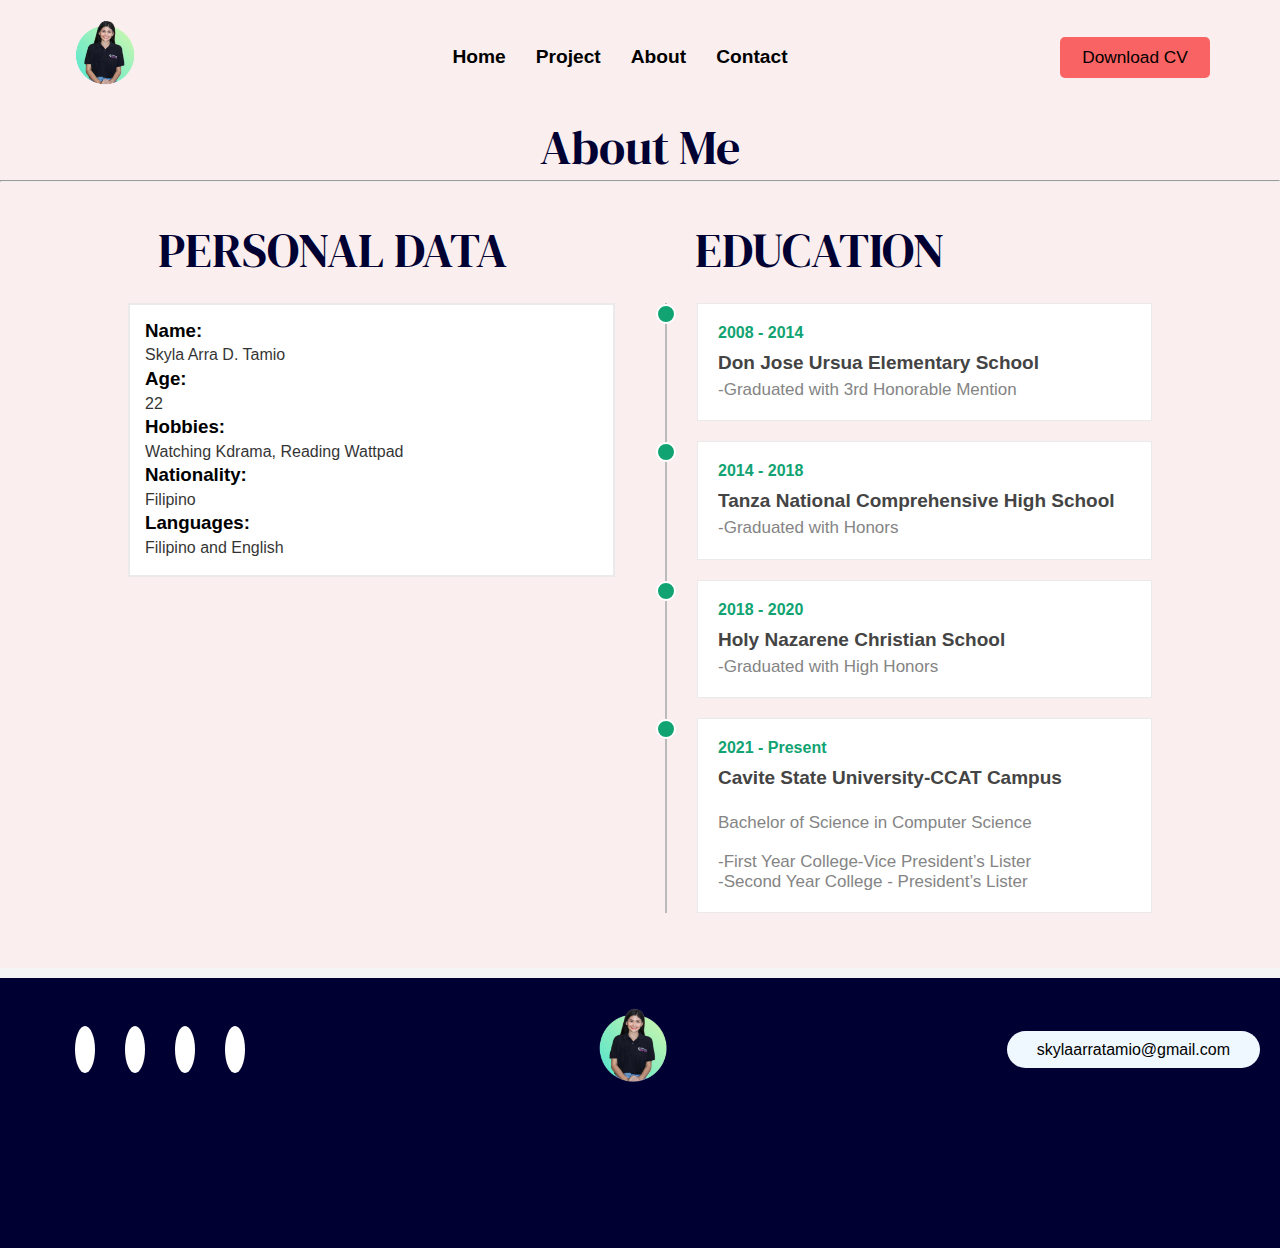
<file: about.html>
<!DOCTYPE html>
<html lang="en">
<head>
    <meta charset="UTF-8">
    <meta name="viewport" content="width=device-width, initial-scale=1.0">
    <title>Portfolio</title>


    <link rel="preconnect" href="https://fonts.googleapis.com">
    <link rel="preconnect" href="https://fonts.gstatic.com" crossorigin>
    <link href="https://fonts.googleapis.com/css2?family=DM+Serif+Display&display=swap" rel="stylesheet">

    <link rel="stylesheet" href="https://cdnjs.cloudflare.com/ajax/libs/font-awesome/6.4.0/css/all.min.css" integrity="sha512-iecdLmaskl7CVkqkXNQ/ZH/XLlvWZOJyj7Yy7tcenmpD1ypASozpmT/E0iPtmFIB46ZmdtAc9eNBvH0H/ZpiBw==" crossorigin="anonymous" referrerpolicy="no-referrer" />

    <link rel="stylesheet" href="index.css">
    <link rel="stylesheet" href="index (2).css">
    <link rel="stylesheet" href="index (3).css">
    <link rel="stylesheet" href="index (4).css">
    <link rel="stylesheet" href="index (5).css">
</head>
<body>
    <header>
        <section>
            <div class="heading">
                <div class="logo">
                    <img src="png/logo.png" alt="logo" class="logo">
                </div>
                <nav class="navigation-bar">
                    <ul class="navbar-items">
                        <li class="navbar-item">
                          <a href="index.html">Home</a>
                        </li>
                        <li class="navbar-item">
                          <a href="project.html">Project</a>
                        </li>
                        <li class="navbar-item">
                          <a href="about.html">About</a>
                        </li>
                        <li class="navbar-item">
                          <a href="contact.html">Contact</a>
                        </li>

                    </ul>
                </nav>
                <div class="cv-btn">               
                        <button type="button" class="btn extra-btn"><a href="cv/CV-TAMIO.pdf">Download CV</a></button>
                </div>
            </div>
        </section>
        <section class="about-me_site">
            <div class="all-headings">
                <h2 class="all-heading about-heading">About Me</h2>
                <hr class="un-line">
            </div>
        </section>
    </header>
<main>
     <section>
        <div class="container">
	
            <main class="row">
                        
                <section class="col personal-section">
                    
                    <header class="title">
                        <h2>PERSONAL DATA</h2>
                    </header>
                    <div class="contents personal">  
                        <h3>Name:</h3>
                        <p>Skyla Arra D. Tamio</p>
                        <h3>Age:</h3>
                        <p>22</p>
                        <h3>Hobbies:</h3>
                        <p>Watching Kdrama, Reading Wattpad</p>
                        <h3>Nationality:</h3>
                        <p>Filipino</p>
                        <h3>Languages:</h3>
                        <p>Filipino and English</p>
                    </div>

                </section> 

                <section class="col">
                    
                    <header class="title">
                        <h2>EDUCATION</h2>
                    </header>
        
                    <div class="contents">
                        
                        <div class="box">
                            <h4>2008 - 2014</h4>
                            <h3>Don Jose Ursua Elementary School</h3>
                            <p>-Graduated with 3rd Honorable Mention</p>
                        </div>
        
                        <div class="box">
                            <h4>2014 - 2018</h4>
                            <h3>Tanza National Comprehensive High School</h3>
                            <p>-Graduated with Honors</p>
                        </div>
        
                        <div class="box">
                            <h4>2018 - 2020</h4>
                            <h3>Holy Nazarene Christian School</h3>
                            <p>-Graduated with High Honors</p>
                        </div>

                        <div class="box">
                            <h4>2021 - Present</h4>
                            <h3>Cavite State University-CCAT Campus</h3><br>
                            <p>Bachelor of Science in Computer Science</p><br>
                            <p>-First Year College-Vice President’s Lister</p>
                            <p>-Second Year College - President’s Lister</p>
                        </div>
        
                    </div>

                </section>
            </main>
        </div>    
    </section>
</main>

    <footer>
        <section class="footer-top">
            <div class="footers-item">
                <div class="item1">
                    <ul class="social-icons">
                        <li class="social-icon">
                           <a href="https://web.facebook.com/skyla.tamio/">
                            <i class="fa-brands fa-facebook"></i>
                           </a>
                        </li>
                        <li class="social-icon">
                           <a href="https://www.instagram.com/skylatamio/?hl=en">
                            <i class="fa-brands fa-instagram"></i>
                           </a>
                        </li>
                        <li class="social-icon">
                           <a href="https://www.linkedin.com/in/skyla-arra-tamio-29b8aa205/">
                            <i class="fa-brands fa-linkedin"></i>
                           </a>
                        </li>
                        <li class="social-icon">
                           <a href="https://github.com/Skylaarra">
                            <i class="fa-brands fa-github"></i>
                           </a>
                        </li>
                    </ul>
                </div>
                <div class="item2">
                    <img src="png/logo.png" alt="logo">
                </div>
                <div class="item3">
                    <a href="mailto:skylaarratamio@gmail.com">
                        <i class="fa-regular fa-envelope"></i>
                        skylaarratamio@gmail.com</a>
                </div>
            </div>
        </section>
    </footer>

</body>
</html>
</file>
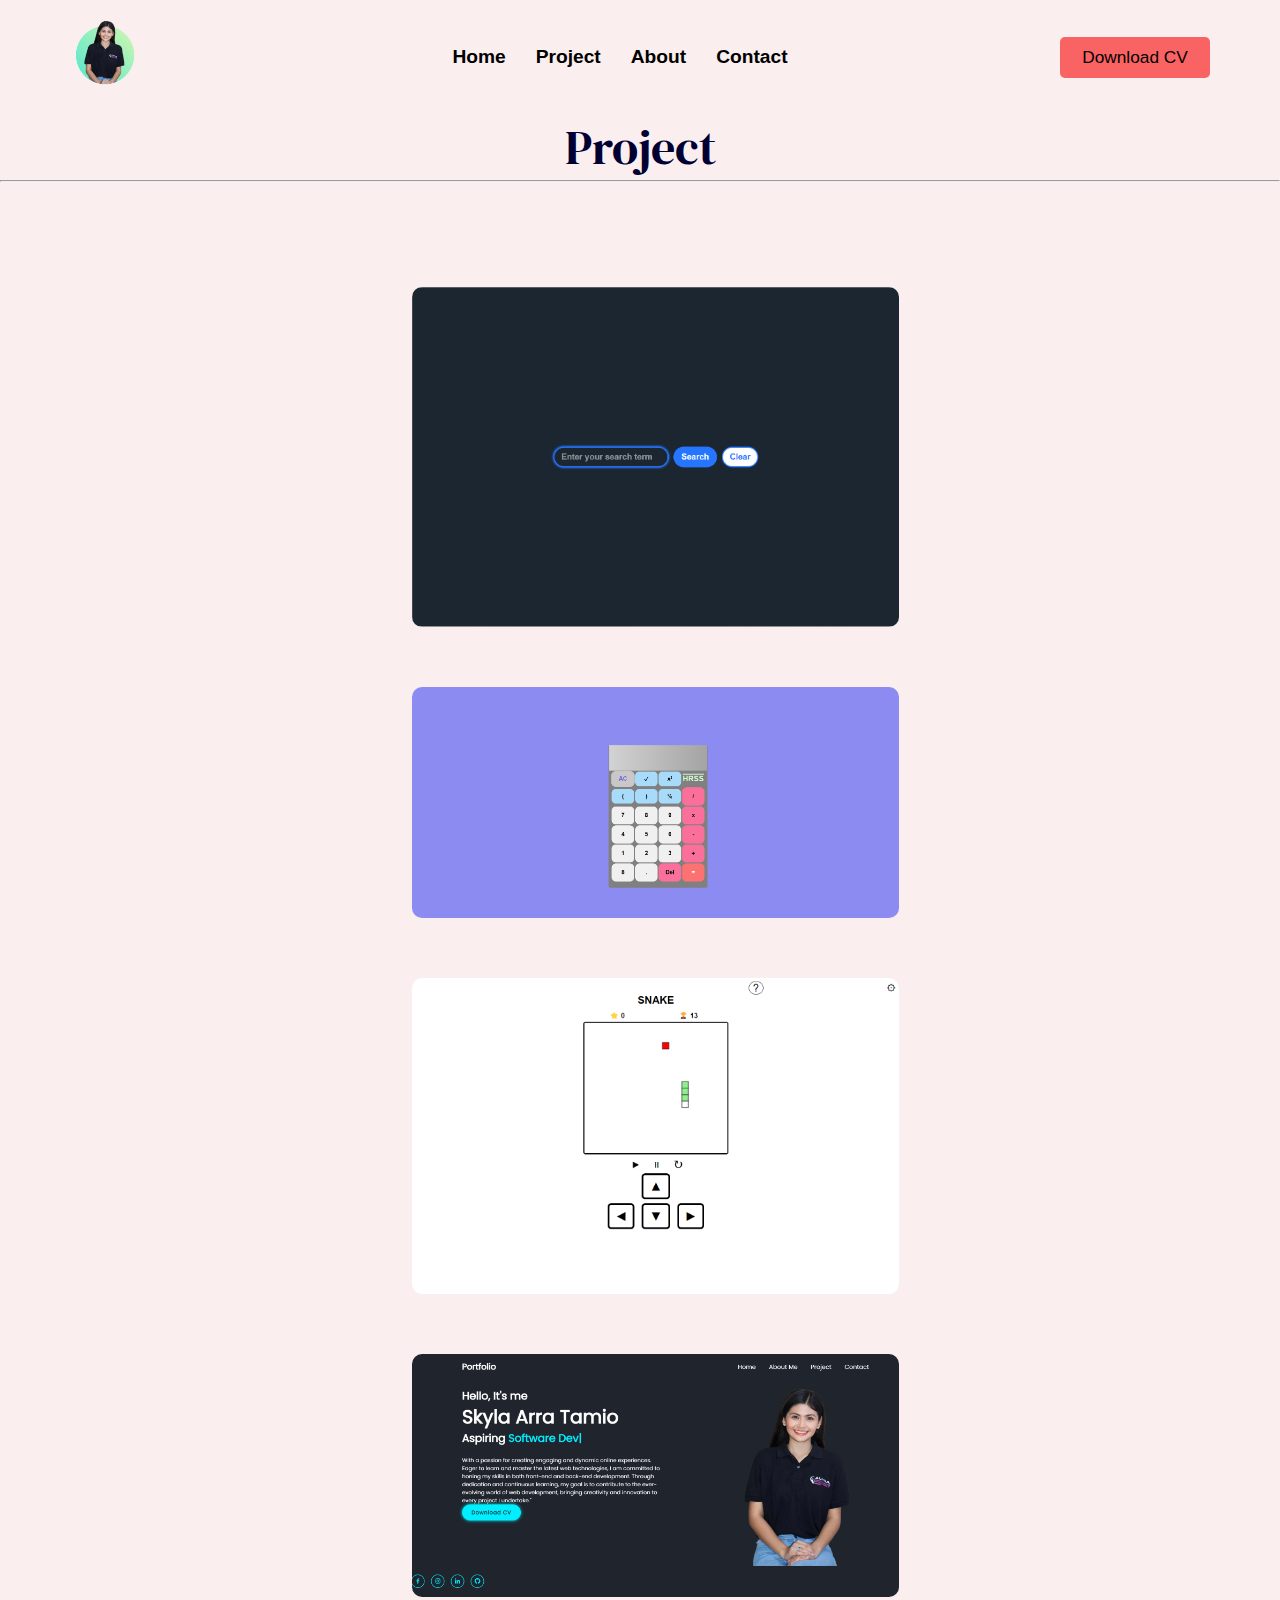
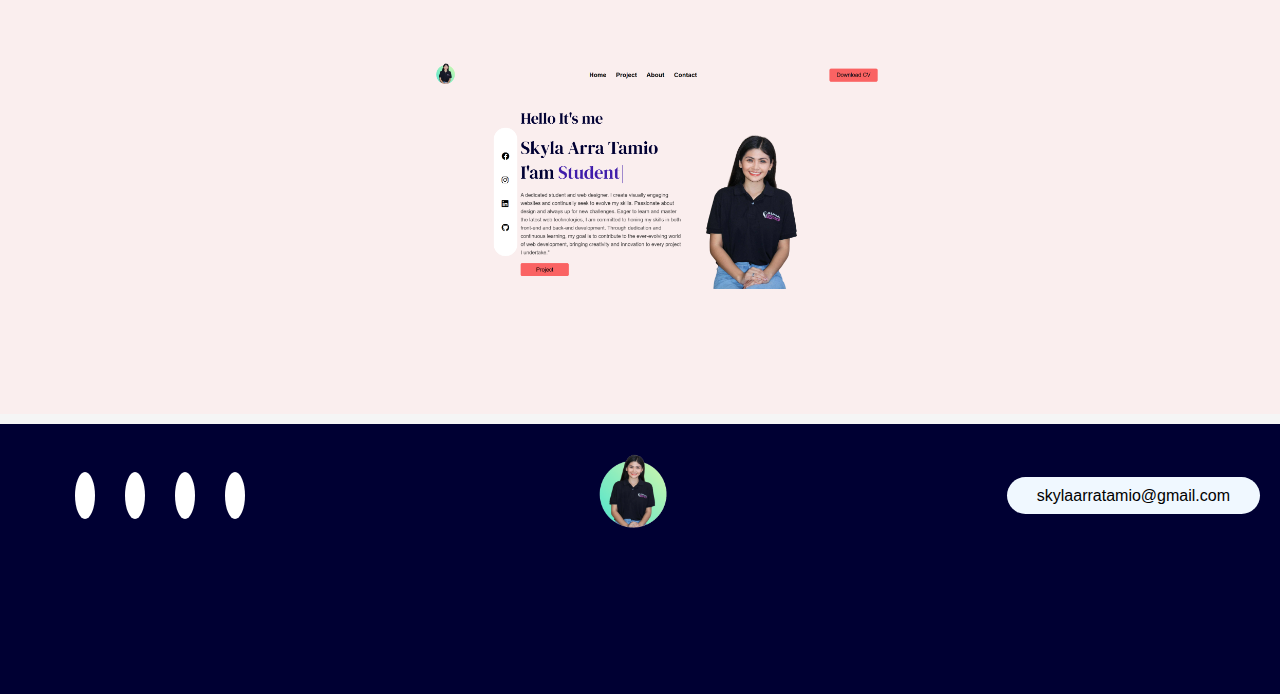
<file: project.html>
<!DOCTYPE html>
<html lang="en">
<head>
    <meta charset="UTF-8">
    <meta name="viewport" content="width=device-width, initial-scale=1.0">
    <title>Portfolio</title>

    <link rel="preconnect" href="https://fonts.googleapis.com">
    <link rel="preconnect" href="https://fonts.gstatic.com" crossorigin>
    <link href="https://fonts.googleapis.com/css2?family=DM+Serif+Display&display=swap" rel="stylesheet">

    <link rel="stylesheet" href="https://cdnjs.cloudflare.com/ajax/libs/font-awesome/6.4.0/css/all.min.css" integrity="sha512-iecdLmaskl7CVkqkXNQ/ZH/XLlvWZOJyj7Yy7tcenmpD1ypASozpmT/E0iPtmFIB46ZmdtAc9eNBvH0H/ZpiBw==" crossorigin="anonymous" referrerpolicy="no-referrer" />

    <link rel="stylesheet" href="index.css">
    <link rel="stylesheet" href="index (2).css">
    <link rel="stylesheet" href="index (3).css">
    <link rel="stylesheet" href="index (4).css">
    <link rel="stylesheet" href="index (5).css">
    </head>
    <body>

    <header>
        <section>
            <div class="heading">
                <div class="logo">
                    <img src="png/logo.png" alt="logo" class="logo">
                </div>
                <nav class="navigation-bar">
                    <ul class="navbar-items">
                        <li class="navbar-item">
                        <a href="index.html">Home</a>
                        </li>
                        <li class="navbar-item">
                        <a href="project.html">Project</a>
                        </li>
                        <li class="navbar-item">
                        <a href="about.html">About</a>
                        </li>
                        <li class="navbar-item">
                        <a href="contact.html">Contact</a>
                        </li>

                    </ul>
                </nav>
                <div class="cv-btn">
                    <button type="button" class="btn extra-btn"><a href="cv/CV-TAMIO.pdf">Download CV</a></button>
                </div>
            </div>
        </section>
        <div class="all-headings port-heading">
            <h2 class="all-heading">Project</h2>
            
        </div>

    </header>
    
<main>
    <section class="portfolio-site">
        <div class="all-headings">
            <hr class="un-line">
        </div>
        
        <div id="portfolio">
            <div class="container">
                <div class="work-list">
                    <div class="work">
                        <img src="png/search.png" alt="search">
                        <div class="layer">
                            <h3>Searching</h3>
                            <p>The search feature entails designing a user-friendly interface for entering search queries, including a well-designed search bar with accompanying buttons for ease of use. </p>
                            <a href="search.html"><i class="fa-solid fa-link"></i></a>
                        </div>
                    </div>
                    <div class="work">
                        <img src="png/calculator.png" alt="calculator">
                        <div class="layer">
                            <h3>Calculator</h3>
                            <p>This HTML and CSS calculator offers a clean, user-friendly interface for basic arithmetic tasks. It's visually appealing and efficient, making it ideal for quick calculations. </p>
                            <a href="calculator.html"><i class="fa-solid fa-link"></i></a>
                        </div>
                    </div>
                    <div class="work">
                        <img src="png/snake.png" alt="snake">
                        <div class="layer">
                            <h3>Snake</h3>
                            <p>A Snake game using HTML, CSS, and JavaScript is a classic arcade-style game. Players control a snake moving around a grid, eating food pellets to grow longer.</p>
                            <a href="snake.html"><i class="fa-solid fa-link"></i></a>
                        </div>
                    </div>
                    <div class="work">
                        <img src="png/portfolio.png" alt="portfolio">
                        <div class="layer">
                            <h3>Portfolio</h3>
                            <p>My first portfolio introduces myself and offers navigation links to explore Home, Resume/CV, Projects, About Me, and Contact pages, ensuring easy navigation for visitors.</p>
                            <a href="portfolio.html"><i class="fa-solid fa-link"></i></a>
                        </div>
                    </div>
                    <div class="work">
                        <img src="png/portfolio1.png" alt="portfolio1">
                        <div class="layer">
                            <h3>Portfolio</h3>
                            <p>I've created this platform to showcase my skills, education, projects, and contact details, demonstrating my commitment to academic excellence while connecting with potential collaborators.</p>
                            <a href="index.html"><i class="fa-solid fa-link"></i></a>
                        </div>
                    </div>
                </div>
                
            </div>
        </div>
    </section>
</main>
 
    <footer>
        <section class="footer-top">
            <div class="footers-item">
                <div class="item1">
                    <ul class="social-icons">
                        <li class="social-icon">
                           <a href="https://web.facebook.com/skyla.tamio/">
                            <i class="fa-brands fa-facebook"></i>
                           </a>
                        </li>
                        <li class="social-icon">
                           <a href="https://www.instagram.com/skylatamio/?hl=en">
                            <i class="fa-brands fa-instagram"></i>
                           </a>
                        </li>
                        <li class="social-icon">
                           <a href="https://www.linkedin.com/in/skyla-arra-tamio-29b8aa205/">
                            <i class="fa-brands fa-linkedin"></i>
                           </a>
                        </li>
                        <li class="social-icon">
                           <a href="https://github.com/Skylaarra">
                            <i class="fa-brands fa-github"></i>
                           </a>
                        </li>
                    </ul>
                </div>
                <div class="item2">
                    <img src="png/logo.png" alt="logo">
                </div>
                <div class="item3">
                    <a href="mailto:skylaarratamio@gmail.com">
                        <i class="fa-regular fa-envelope"></i>
                        skylaarratamio@gmail.com</a>
                </div>

            </div>
        </section>
    </footer>
  
</body>
</html>
</file>
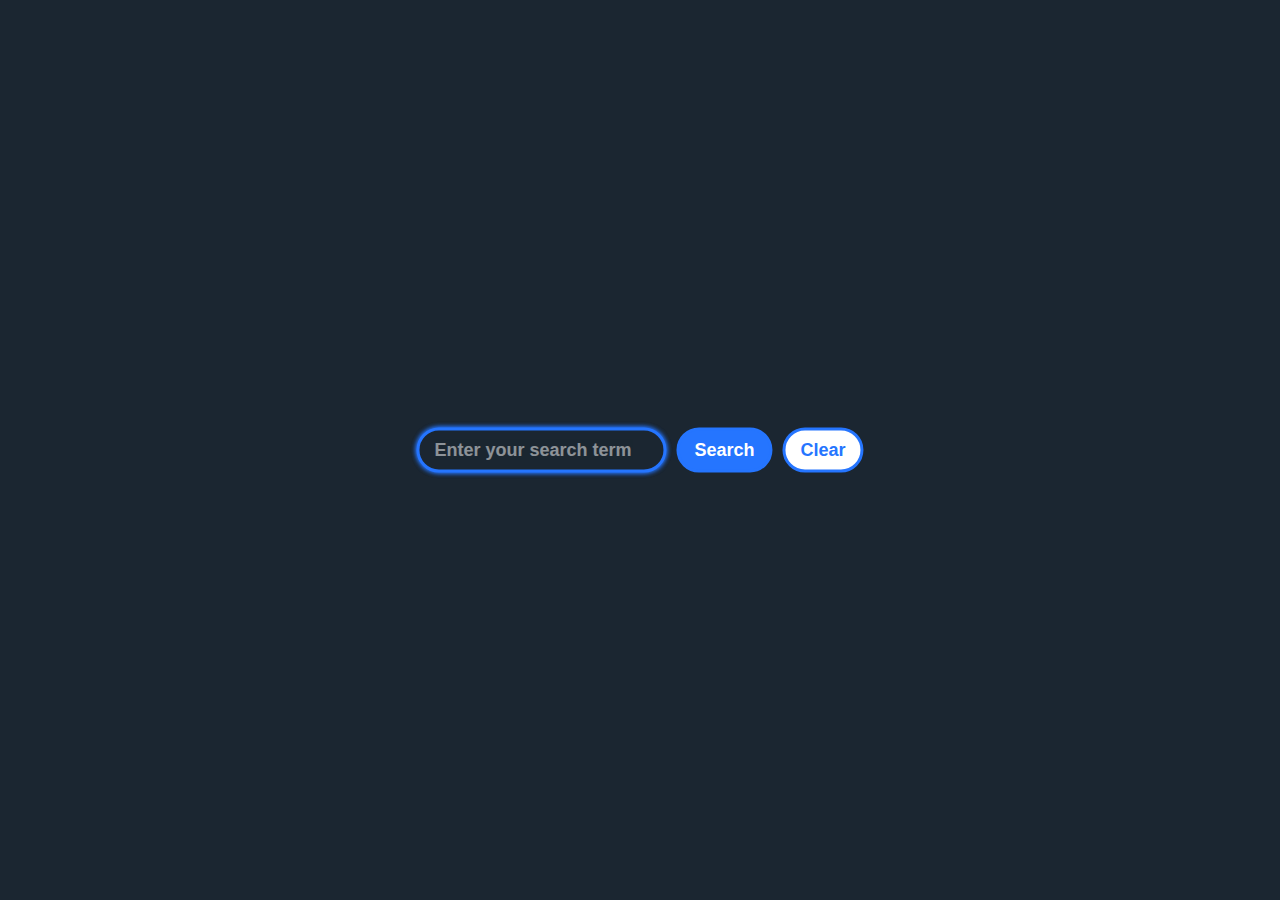
<file: search.html>
<!DOCTYPE html>
<html>
    <head>
    <title></title>
    <style type="text/css">
        body{
            background:#1B2631;
        }
        form{
            position:absolute;
            top:50%;
            left:50%;
            transform:translate(-50%,-50%);
            display:flex;
            align-items:center;
            justify-content:center;
        }
        input[type="search"]{
            width:250px;
            height:45px;
            color:#fff;
            font-weight:bold;
            border-radius:50px;
            border:3px solid #2575ff;
            outline:none;
            transition:0.3s ease;
            padding-left:15px;
            padding-right:13px;
            box-sizing:border-box;
            background:#1B2631;
            box-shadow:0px 0px 5px #2575ff,
                       0px 0px 5px #2575ff;
            font-size:18px;
        }
        input[type="search"]::placeholder{
            color:#fff;
            font-weight:bold;
            opacity:0.5;
        }
        input[type="search"]:focus::placeholder{
            opacity:1;
        }
        input[type="search"]:hover{
            width:350px;
        }
        button[type="submit"]{
            height:45px;
            border-radius:50px;
            border:3px solid #2575ff;
            background-color:#2575ff;
            color:#fff;
            font-weight:bold;
            margin-left:10px;
            padding:0 15px;
            font-size:18px;
            outline:none;
            transition:0.3s ease;
        }
        button[type="submit"]:hover{
            background-color:#fff;
            color:#2575ff;
            cursor:pointer;
        }
        button[type="reset"]{
            height:45px;
            border-radius:50px;
            border:3px solid #2575ff;
            background-color:#fff;
            color:#2575ff;
            font-weight:bold;
            margin-left:10px;
            padding:0 15px;
            font-size:18px;
            outline:none;
            transition:0.3s ease;
        }
        button[type="reset"]:hover{
            background-color:#2575ff;
            color:#fff;
            cursor:pointer;
        }
        label{
            position:absolute;
            clip:rect(0 0 0 0);
            pointer-events:none;
        }
    </style>
    </head>
    <body>
        <form>
        <label for="search-input">Search:</label>
        <input type="search" id="search-input" name="search-input" placeholder="Enter your search term" >
        <button type="submit">Search</button>
        <button type="reset">Clear</button>
        </form>
    </body>
</html>
</file>
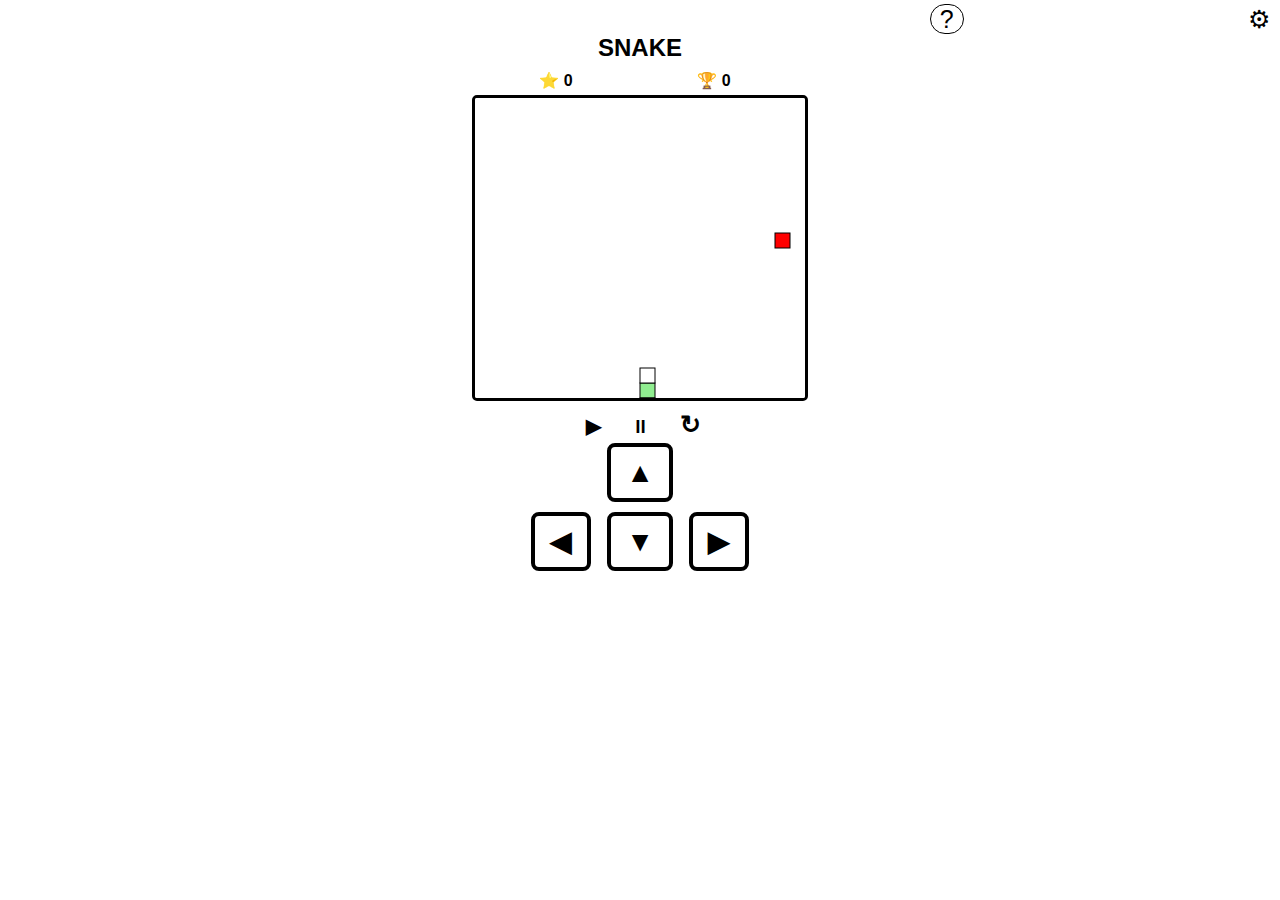
<file: snake.html>
<!DOCTYPE HTML>
<html>
<head>
<link rel="stylesheet" type="text/css" href="snake.css">
</head>
	<body id="body">
	<div class="showsett" id="showsett">
		<span class="closesettings" id="close" onClick="closeSettings()">-</span><br>
	<span class="darkmode">Dark Mode<input type="checkbox" id="darkmode"></span><br>		
	<select id="level" class="level">
	<option disabled="disabled">Select Level</option>
	<option value="1" selected="selected" >Easy</option>
	<option value="2" >Medium</option>
	<option value="3" >Hard</option>
	<option value="4" >Very Hard</option>
	<option value="5" >Impossible</option>		
	</select>
	</div>
	<div class="showhelp" id="showhelp">
	<span class="closehelp" id="closehelp" onclick="closeHelp()">-</span>
	<div class="helpsection">CONTROLS</div><br>
	<div class="ht">◀ - Move snake to left.</div>
	<div class="ht">▲ - Move snake to up. </div>
	<div class="ht">▶ - Move snake to  right.</div>
	<div class="ht">▼ - Move snake to  down.</div><br>
	<div class="helpsection">MENU</div><br>
	<div class="ht">⚙ - Open settings.</div>
	<div class="ht">▶&nbsp- Unpause the game.</div>
	<div class="ht">&nbspll &nbsp- Pause the game.</div>
	<div class="ht">↻ - Restart the game if you lose.</div><br>
	<div class="helpsection">HOW TO PLAY</div><br>
	<div class="ht">- Move the snake using arrow controller.</div>
	<div class="ht">- Eat the food to grow and gain score.</div>
	<div class="ht">- Higher level - the higher sore you'll get.</div>
	<div class="ht">- If you hit your body you will lose.</div>
	<div class="ht">- If you hit the borders you will lose.</div>
	</div>
	<div class="set">
		<span class="help" id="help" onclick="openHelp()">?</span>
		<span class="settings" id="settings" onclick="showSettings()">⚙</span>
		</div>
	<h2 id="h2">SNAKE</h2>
		</span>
		<span class="score" id="score">⭐ 0</span>
		<span class="highscore" id="highscore">🏆 0</span>
		<br>
	<canvas id="canvas" width="330" height="300"></canvas>
<div class="menu">
<span class="play" id="play">▶</span>
<span class="pause" id="pause">ll</span>
<span class="restart" id="restart">↻</span>
</div>
<br>
<div><span class="p" id="up">▲</span></div>
<br>
<br>
<div>	<span class="p" id="left">◀</span>
	<span class="p" id="down">▼</span>
	<span class="p" id="right">▶</span>
	</div>
		<script type="text/javascript" src="snake.js"></script>

	</body>
</html>
</file>
<file: index.css>
:root{
    --primary-color: rgb(250, 99, 99);
    --primary-bg-color: rgb(250, 238, 238);
    --secondery-bg-color: rgb(245, 245, 245);
    --hover-color: rgb(206, 66, 66);
    --box-shadow: rgba(99, 99, 99, 0.2) 0px 2px 8px 0px;
    --font-family: 'DM Serif Display', serif;
    --font-color: #000033
}

*{
    padding: auto;
    margin: 0;
    box-sizing: border-box;

}
html,body{
    overflow-x: hidden;
}
html{
    scroll-behavior: smooth;
}
body{
    font-family: 'Lexend', sans-serif;
    text-decoration: none;
    background-color: var(--secondery-bg-color);
      
}
p{
    font-family: sans-serif;
    line-height: 1.6rem;
    opacity: 80%;
    width: 100%;
}
li{
    list-style-type: none;
}
a{
    text-decoration: none;
    color: black;
}
h2{
    
    font-family: var(--font-family);
    font-weight: 100;
    font-size: 3rem;
    color: var(--font-color);
}


header{
    background-color: var(--primary-bg-color);
}
.heading{
    display: flex;
    align-items: center;
    justify-content: space-between;
    padding: 20px;
    margin: 0 50px;
}
.logo{
    width: 70px;
    border-radius: 50%;
}
.navbar-items{
    display: flex;
    justify-content: center;
    
}
.navbar-item{
    margin: 15px;  
    position: relative;
    transition: transform 0.5s;
    font-size: 1.2rem;
    font-weight: bold;
}
.navbar-item:hover{
    cursor: pointer;
    transform: translateY(-7px);
}
.navbar-item::after{
    content: '';
    position: absolute; 
    background-color: var(--primary-color);
    width: 0;
    height: 4px;
    top: 23px;
    left: 0;
    border-radius: 100px;
    transition: width 0.3s;
}
.navbar-item:hover::after{
    width: 100%;
    cursor: pointer;
}
.btn{
    padding: 10px 10px;
    border-radius: 5px;
    background-color: var(--primary-color);
    border: none;
    color: white;
    font-size: 1.08rem;
    width: 150px;
}
.btn:hover{
    background-color: var(--hover-color);
}
.second-head{
    display: flex;
    flex: 2;
    
}
.text-area{
    flex: 1.2;
    display: flex;
    align-items: center;
    margin-left: 5px;
}
.social-icons-2{
    display: flex;
    flex-direction: column;
    justify-content: center;
    border-radius: 100px;
    background-color: white;
    height: 400px;
    margin: auto 0;
    padding-left: 0%;
}
.head-text{
    display: flex;
    flex-direction: column;
    gap: 20px;
    padding-left: 10px;
    width:95% ;
}
.head-text h1 span {
    color: rgb(63, 28, 170);
}
.second-head_heading{
    font-size: 3.5rem;
    font-family: var(--font-family);
    font-weight: 100;
    color: var(--font-color);
}
.heading-bio{
    font-size: 1rem;
    width:95% ;
}
.img-area{
    flex: 0.8;  
}
.img-area img{
    width: 100%;
}



.skills-section{
    background-color:#FAEEEE;
    margin-top: auto;
}
.skills{
    background-color: var(--primary-bg-color);
   border-top-right-radius: 100%;
   display: flex;
   flex-direction: column;
   justify-content: center;
   text-align: center;
}
.all-skills{
    display: flex;
    justify-content: space-between;
}
.skill{
    display: flex;
    justify-content: center;
    align-items: center;
    flex-direction: column;
    padding:40px 15px;
    gap: 30px;
    background-color:aliceblue;
    margin: 20px;
    box-shadow: var(--box-shadow);
    border-radius: 10px;
    transition: transform 0.5s;
    width: 500px;
}
.skill:hover{
    transform: scale(1.05);
}
.service :first-child{
    background-color:rgb(255, 214, 216) ;
    border-radius: 50%;
    padding: 20px;
    color: rgb(243, 121, 127);
    font-size: 1.7rem;
    
}
.skill :last-child{
    border-radius: 50%;
    padding: 10px 12px;
    color: rgb(243, 121, 127);
    font-size: 1.7rem;
    border: 2px solid var(--primary-color);
    transition: transform 0.5s;
}
.skill :last-child:hover{
    transform: translateX(10px);
}
.skill h3{
    font-family: var(--font-family);
    font-weight: 100;
    letter-spacing: 2px;
    font-size: 1.5rem;
}
.skill img{
    width: 80px;
    border: 3px solid var(--primary-color);
    border-radius: 50%;
}
.skill p{
    line-height: 1.8rem;
    font-size: 1rem;
}


.skill-level{
    background-color: rgb(175, 175, 175);
    width: 100%;
    height: 10px;
    display: block;
    padding: 10px;
    border-radius: 100px;
    margin-top: 20px;
    position: relative;
   
}
.skill-level::after{
    position: absolute;
    content: '';
    top: 0;
    left: 0;
    background-color: var(--primary-color);
    height: 20px;
    display: block;
    border-radius: 100px;
    animation: skill 3s ease-in-out;
    animation-fill-mode: forwards;
}
@keyframes skill {
    0%{
     width:0%;
    }
 
    100%{
     width:40%;
    }
 
 }

.one {
    grid-column: 1 /4 ;
    grid-row: 1;
  }
  .two {
    grid-column: 4 / 8;
    grid-row: 1 / 2;
  }
  .three {
    grid-column: 1/3;
    grid-row: 2 / 3;
  }
  .four {
    grid-column: 3/5;
    grid-row: 2/3;
  }
  .five {
    grid-column: 5/8;
    grid-row: 2;
  }


  
footer{
    background-color: var(--font-color);
    margin-top: 100px;
    display: flex;
    flex-direction: column;
    padding-bottom: 30px;
    min-height: 30vh;
}
.footers-item{
    display: flex;
    justify-content: space-between;
    padding:30px 20px;
    align-items: center;
    margin-bottom: 40px;
}
.social-icons{
    display: flex;
}
.social-icon a i{
    margin:15px;
    font-size: 1.5rem;
    background-color: white;
    padding: 10px 10px;
    border-radius: 50%;
    color: black;
}


.social-icon a .fa-facebook{
    position: relative;
}
.social-icon a .fa-facebook:hover{
    background-color: #1877F2;
    color: aliceblue;
}
.social-icon a .fa-facebook:hover::after{
    content: 'facebook';
    font-size: 0.7rem;
    padding: 10px;
    color: white;
    position: absolute;
    border-radius: 100px;
    letter-spacing: 2px;
    top: -40px;
    left: -25px;
    background-color: #1877F2;
}



.social-icon a .fa-instagram{
    position: relative;
}
.social-icon a .fa-instagram:hover{
    background-color: red;
    color: aliceblue;
}
.social-icon a .fa-instagram:hover::after{
    content: 'instagram';
    font-size: 0.7rem;
    padding: 10px;
    color: white;
    position: absolute;
    border-radius: 100px;
    letter-spacing: 2px;
    top: -40px;
    left: -35px;
    background-color: red;
}



.social-icon a .fa-linkedin{
    position: relative;
}
.social-icon a .fa-linkedin:hover{
    background-color: #0072b1;
    color: aliceblue;
}
.social-icon a .fa-linkedin:hover::after{
    content: 'linkedin';
    font-size: 0.7rem;
    padding: 10px;
    color: white;
    position: absolute;
    border-radius: 100px;
    letter-spacing: 2px;
    top: -40px;
    left: -25px;
    background-color: #0072b1;
}



.social-icon a .fa-github{
    position: relative;
}
.social-icon a .fa-github:hover{
    background-color: black;
    color: aliceblue;
}
.social-icon a .fa-github:hover::after{
    content: 'github';
    font-size: 0.7rem;
    padding: 10px;
    color: white;
    position: absolute;
    border-radius: 100px;
    letter-spacing: 2px;
    top: -40px;
    left: -20px;
    background-color: black;
}


.item2 img{
    width: 80px;
    border-radius: 50%;
}
.item3 a{
    font-size: 1rem;
    background-color:aliceblue;
    padding: 10px 30px ;
    border-radius: 100px;
    color: black;
    transition: all 0.3s;
}
.item3 a:hover{
    background-color: var(--primary-color);
    color: aliceblue;
}
.item3{
    transition: all 0.3s;
}
.item3:hover{
    transform: scale(1.05);
}



@media screen and (max-width: 768px){
    .heading{
        margin: 0 20px;
    }
    .navbar-item{
        margin: 10px;
    }
    .second-head{
        flex-direction: column;
        align-items: center;
    }
    .text-area{
        margin-left: 0;
    }
    .head-text{
       padding-left: 10;
       text-align: justify;
    }
    .img-area{
       margin-top: 20px;
    }
    .img-area img{
       width: 80%;
    }
}
</file>
<file: index (2).css>
#portfolio{
    padding: 50px 0;
    background-color: #FAEEEE;
}
.portfolio-site{
    margin-left: auto;
    margin-right: auto;
    width: fit-content;
}
.work-list{
    grid-template-columns: repeat(auto-fit, minmax(250px, 1fr));
    grid-gap: 40px;
    margin-top: 0px;   
    width: 50%;
    margin: 0  auto;
    background-color: #FAEEEE;
    padding: 0;
    
}
.work{
    border-radius: 10px;
    position: relative;
    overflow: hidden;
    margin-bottom: 20px;
    padding: 20px;
}
.work img{
    width: 100%;
    border-radius: 10px;
    display: block;
    transition: transform 0.5s;
}
.layer{
    width: 100%;
    height: 0%;
    background: linear-gradient(rgba(170, 232, 237, 0.6), #f186a8);
    border-radius: 10px;
    position: absolute;
    left: 0;
    bottom: 0;
    overflow: hidden;
    display: flex;
    align-items: center;
    justify-content: center;
    flex-direction: column;
    padding: 0 10px;
    text-align: justify;
    font-size: 14px;
    transition: height 0.5s;
}
.layer p{
    font-weight: 200;
}
.layer h3{
    font-weight: 600;
    margin-bottom: 10px;
}
.layer a{
    margin-top: 10px;
    color: #ff004f;
    text-decoration: none;
    font-size: 14px;
    font-weight: 100;
    line-height: 60px;
    background: #fff;
    width: 60px;
    height: 60px;
    border-radius: 50%;
    text-align: center;
}
.work:hover img{
    transform: scale(1.2);
}
.work:hover .layer{
    height: 100%;
}


@media screen and (max-width: 768px) {
    #portfolio {
        padding: 30px 0;
    }

    .work-list {
        width: 80%;
        margin: 0  auto;
    }

    .layer {
        font-size: 12px;
    }
}
</file>
<file: index (3).css>
.container{
    margin: auto;
	width: 100%;
	padding: 35px 10%;
    background-color: #FAEEEE;
}
.container{
	padding-right: calc(10% - 30px);
}
main.row{
	display: grid;
	grid-template-columns: 1fr 1fr;
	grid-column-gap: 20px;
}
.col header.title{
	font-family: helvetica;
	color: #11a372;
	padding: 0px 0px 20px 30px;
}
.col .contents{
	padding: 0px 30px;
	border-left: 2px solid #bababa;
}
.col .contents .box{
	position: relative;
	padding: 20px;
	border: 1px solid #eaeaea;
	background-color: #ffffff;
	cursor: pointer;
	transition: all 0.4s;
	margin-bottom: 20px;
}
.col .contents .box:hover{
	box-shadow: 0px 3px 12px 0px #ccc;
	border: 1px solid transparent;
}
.col .contents .box::before{
	content: '';
	position: absolute;
	width: 16px;
	height: 16px;
	border-radius: 50%;
	right: calc(100% + 22px);
	top: 0;
	background-color: #11a372;
	border: 2px solid white;
}
.box h4{
	position: relative;
	color: #11a372;
}
.box h3{
	font-size: 19px;
	padding: 10px 0px 6px;
	font-family: helvetica;
	color: #444;
}
.box p{
	line-height: 1.2;
	color: #666;
	font-size: 17px;
}
.contents.personal {
    width: auto;
    height: auto;
    background-color: transparent;
    padding: 10px; 
    margin-top: 0px;
    animation: fade-right .9s;
}

.personal-section {
    padding-right: 30px;
}

.personal-section .contents.personal {
    background-color: #ffffff;
    padding: 15px; 
    line-height: 1.2;
    border: 2px solid #eaeaea;
}
footer{
    margin-top: 10px;
}
@media screen and (max-width: 768px) {
    main.row {
        grid-template-columns: 1fr;
    }

    .row .col {
        margin-top: 30px;
        padding: 0 15px;
    }

    .personal-section {
        padding-right: 0;
    }
}
</file>
<file: index (4).css>
.contact-me_sites{
    margin-top: -280px;
    box-sizing: border-box;
    margin: auto;
}
.all-headings h2{
    text-align: center;
}
.contact-add{
    display: flex;
    justify-content: space-between;
    padding: 20px;
    margin: auto;
}
.contact-card{
    display: flex;
    justify-content: center;
    flex-direction: column;
    background-color: aliceblue;
    padding: 10px;
    align-items: center;
    border-radius: 10px;
    box-shadow: rgba(99, 99, 99, 0.2) 0px 2px 8px 0px;
    transition: all 0.5s;
}
.contact-card:hover{
    transform: scale(1.1);
}
.contact-card i{
    font-size: 2.3rem;
    padding: 10px;
    color: rgb(250, 99, 99);
}
.contact-card h4{
    font-size: 1.3rem;
    font-family:'DM Serif Display', serif ;
    font-weight: 100;
    padding: 10px;
}
.contact-card p{
    font-size: 1rem;
    padding-bottom: 10px;
    text-align: center;
}
.contact-me2{
    display: flex;
    flex: 1;
   
    width: 97%;
    margin: 20px auto;
}
.get-in-touch h3{
    font-size: 3rem;
}
.get-in-touch2 h3{
    font-size: 3rem;
}
.Forms{
    display: flex;
    flex-direction: column;
    gap: 20px;
    flex: 0.7;
    border-radius: 10px;
    background-color:aliceblue;
    box-shadow: rgba(99, 99, 99, 0.2) 0px 2px 8px 0px;
    padding: 20px 50px;
}
.Forms input,textarea{
    padding: 15px 15px;
    border-radius: 5px;
    outline: none;
    border: none;
    font-size: 1rem;
    resize: none;
}

.message-me{
    flex: 0.3;
    display: flex;
    flex-direction: column;
    justify-content: space-between;
    padding: 0 20px;
}
.message-p{
    margin-top: 20px;
    line-height: 2rem;
}
@media only screen and (max-width: 768px) {
    .contact-me_sites {
        margin-top: 0;
    }

    .contact-add {
        flex-direction: column;
        align-items: center;
    }

    .contact-card {
        width: 80%;
        margin-bottom: 20px;
    }

    .Forms {
        padding: 20px;
    }
}
</file>
<file: index (5).css>
/* media query start from here */
@media screen and (max-width: 800px) {
    
    .heading{
        flex-direction: column;
        gap: 20px;
    }
    .footers-item{
        display: flex;
        flex-direction: column;
        gap: 40px;
    }
    html,body{
      overflow-x: hidden;
    }
    .second-head{
        flex-direction: column;
    }
    .img-area img{
       padding: 50px 100px;
    }
    .about-me{
        flex-direction: column;
        gap: 40px;
        padding: 10px;
    }
    .all-skill{
        flex-direction: column;
        width: 90%;
        margin: 0 auto;
    }
    h2{
        font-size: 2rem;
        
    }
    .skill, .skill2{
      margin: 20px auto;
      width: 100%;
    }
    .skill2{
      margin: 20px auto;
      width: 90%;
    }
    .one {
        grid-column: 1 /8 ;
        grid-row: 1;
      }
      .two {
        grid-column: 1 / 8;
        grid-row: 2;
      }
      .three {
        grid-column: 1/8;
        grid-row: 3;
      }
      .four {
        grid-column: 1/8;
        grid-row: 4;
      }
      .five {
        grid-column: 1/8;
        grid-row: 5;
      }
      .img-area img{
       padding-bottom: 0;
       margin-bottom: 0;
      }
      .about-article{
        gap: 20px;
      }
      .about-skills{
       flex-direction: column;
       gap: 20px;

      }
      .left-section{
        gap: 20px;
      }
      .extra-review{
        flex-direction: column;
      }
      .contact-me2{
        flex-direction: column;
      }
      .message-me{
        gap: 50px;
        margin-top: 50px;
      }
      .get-in-touch2 h3{
        font-size:3rem;
      }
      #message-p{
        margin-top: 20px;
        line-height: 2rem;
    }
    .about-article .social-icon a i{
      margin: 25px 7px;
    }
    .message-me .social-icon a i{
      margin: 25px 7px;
    }
    .get-in-touch h3{
      font-size: 2rem;
  }
  .about-me-section .btn{
    margin-left: 9px;
  }
      
}
@media screen and (max-width: 1050px) {
    .second-head_heading{
        font-size: 2rem;
    }
    .about-myself{
        flex-direction: column;
        width: 90%;
        margin: 0 auto;
        
    }
    .sky-img img{
        margin:auto;
        width: 330px;
    }
    .about-article{
        gap: 20px;
      }
      .contact-add{
        flex-direction: column;
        gap: 40px;
      }
      .item3 a{
      
        padding: 10px;
       
    }

    
}

@media screen and (min-width: 1500px) {
    .second-head{
        padding: 0 250px;
    }
    .all-skill{
        width: 70%;
        margin: 0 auto;
    }
    .portfolio-project{
        width: 75%;
        margin: 0 auto;
    }
    .about-myself, .about-skills{
        width: 70%;
        margin: 200px auto;
    }
    .extra-review{
        width: 70%;
        margin: 0 auto;
        
    }
    .contact-me-final{
        width: 75%;
        margin: 0 auto;
    }
    .footer-top, .portfolio-site{
        width: 100%;
        margin: 0 auto;
    }
    .skill2{
      width: 100%;
    }
}
/* media query end from here */
</file>
<file: snake.css>
body {
	background-color: white;
	text-align: center;
	font-family: sans-serif;
}

* {
margin: 0;
padding: 0;
position: flex;
}
.bodydark {
	background-color: black;
}

h2 {
	color: black;
	margin-bottom: 9px;
	margin-top: 0;
}
.h2dark {
	color: white;
}

.top {
	text-align: right;
	justify-content: center;
}

.settings {
	text-align: right;
	margin-right:10px;
	border: none;
	margin-bottom: 0;
	font-size: 25px;
}

.darksettings {
color: white;
}

.score {
	font-weight: bold;
	font-size: 16px;
	margin-left: 20px;
	text-align:left;
	margin-right: 120px;
	color: black;
}

.darkscore {
	color: white;
}
.highscore {
	font-weight: bold;
	text-align: right;
	margin-right: 30px;
	font-size: 16px;
	color: black;
}

.darkHighScore {
	color: white;
}
canvas {
	border: 3px solid black;
	margin:5px;
	border-radius: 5px;
}

.canvasdark {
	border: 3px solid white;	
}
.p {
	padding-left: 15px;
	padding-right: 15px;
	padding-top: 10px;
	padding-bottom: 10px;
	margin: 6px;
	font-weight: bold;
	font-size: 28px;
	border: 4px solid black;
	background-color: white;
	border-radius: 8px;
	text-align: center;
	color: black;
}

.pdark {
color: white;
border: 4px solid white;
background-color: black;
}
.menu {
text-align: center;
}

.restart {
	font-size: 25px;
	font-weight: bold;
}

.restartdark {
	background-color: black;
	color: white;
}

.pause {
	font-size: 19px;
	font-weight: bold;
	padding-left: 30px;
	padding-right: 30px;
	
}

.pausedark {
	background-color: black;
	color: white;
}
.play {
	font-weight: bold;
	margin-left: 7px;
	font-size: 20px;
	margin-bottom: 10px;
}
.darkplay {
	background-color: black;
	color: white;
}
.showsett {
	width: 300px;
	height: 200px;
	border: 1px solid gray;
	position:absolute;
	margin: 0;
	background-color: white;
	text-align: left;
	visibility: hidden;
	border-radius: 10px;
	top: 21%;
	right: 7%;
}

.closesettings {
font-weight: bold;
background-color: white;
font-size: 30px;
margin-left: 13px;
}

.level {
margin-left: 8px;
font-size: 14px;
}
.open-settings{
	visibility: visible;
}

.set {
text-align: right;
margin-top: 5px;
}

.darkmode {
	margin-left: 10px;
	border-radius: 50px;
	font-size: 15px;
	color: black;
}

.help {
color: black;
font-size: 25px;
margin-right: 280px;
border: 1px solid black;
padding-left: 9px;
padding-right: 9px;
border-radius: 50px;
}
.darkhelp {
	color: white;
}

.showhelp {
width: 350px;
height: 585px;
border: 2px solid gray;
position:absolute;
margin: 0;
background-color: white;
top: 1%;
left: 1%;
text-align: left;
visibility: hidden;

border-radius: 10px;
}

.open-help {
visibility: visible;
}

.closehelp {
font-weight: bold;
background-color: white;
font-size: 30px;
margin-left: 13px;
border: none;
}
.ht {
margin-left: 12px;
}
.helpsection {
text-align: center;
font-weight: bold;
border: 1px solid black;
border-radius: 5px;
}
</file>
